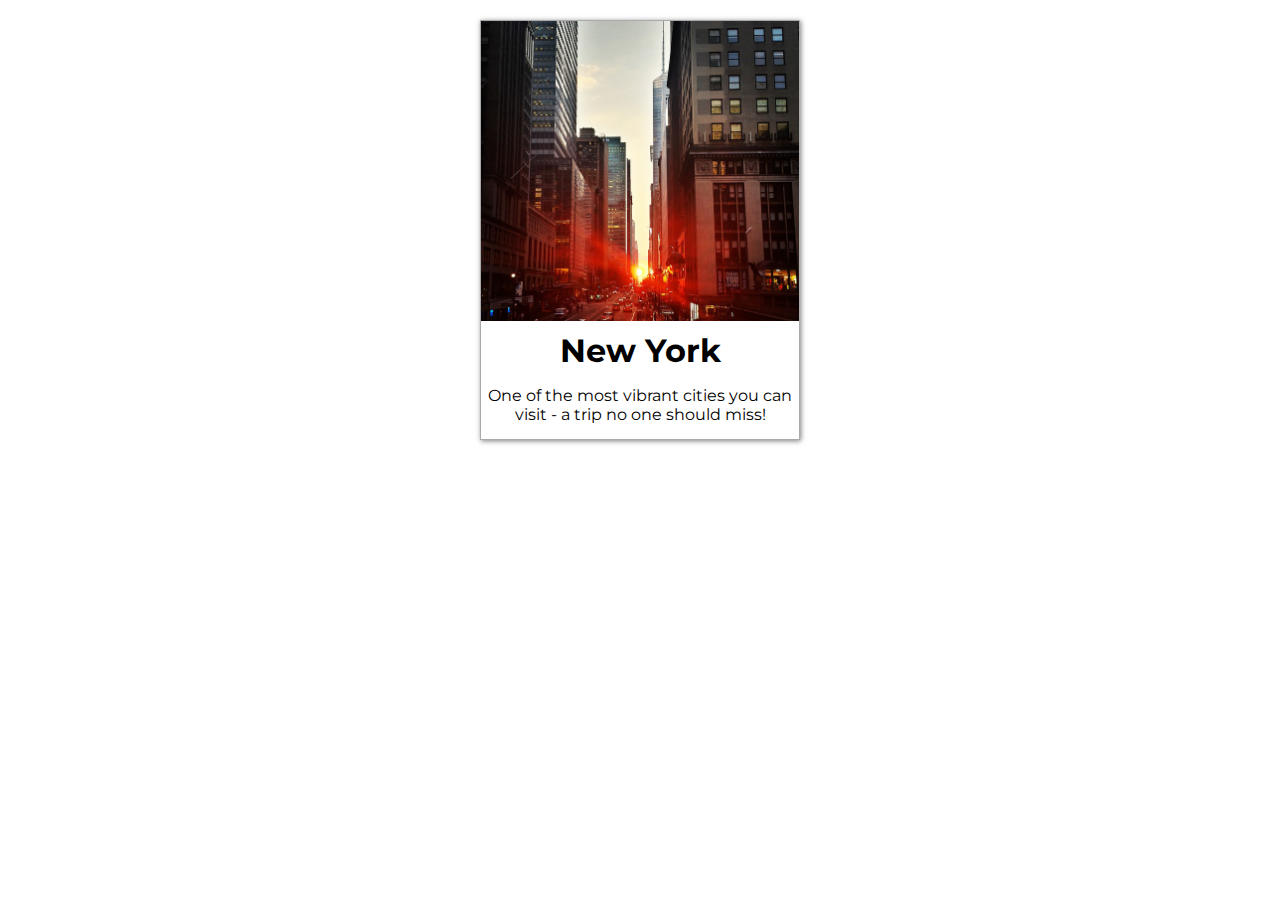
<file: index.html>
<!DOCTYPE html>
<html lang="en">

<head>
    <meta charset="UTF-8">
    <meta name="viewport" content="width=device-width, initial-scale=1.0">
    <meta http-equiv="X-UA-Compatible" content="ie=edge">
    <title>CSS Course</title>
    <link href="https://fonts.googleapis.com/css?family=Montserrat" rel="stylesheet">
    <link rel="stylesheet" href="main.css">
</head>

<body>
    <div class="destination">
        <div class="thumbnail">
            <img src="new-york.jpg" alt="Sunset in New York">
        </div>
        <div class="content">
            <h1>New York</h1>
            <p>One of the most vibrant cities you can visit - a trip no one should miss!</p>
        </div>
    </div>
</body>

</html>
</file>
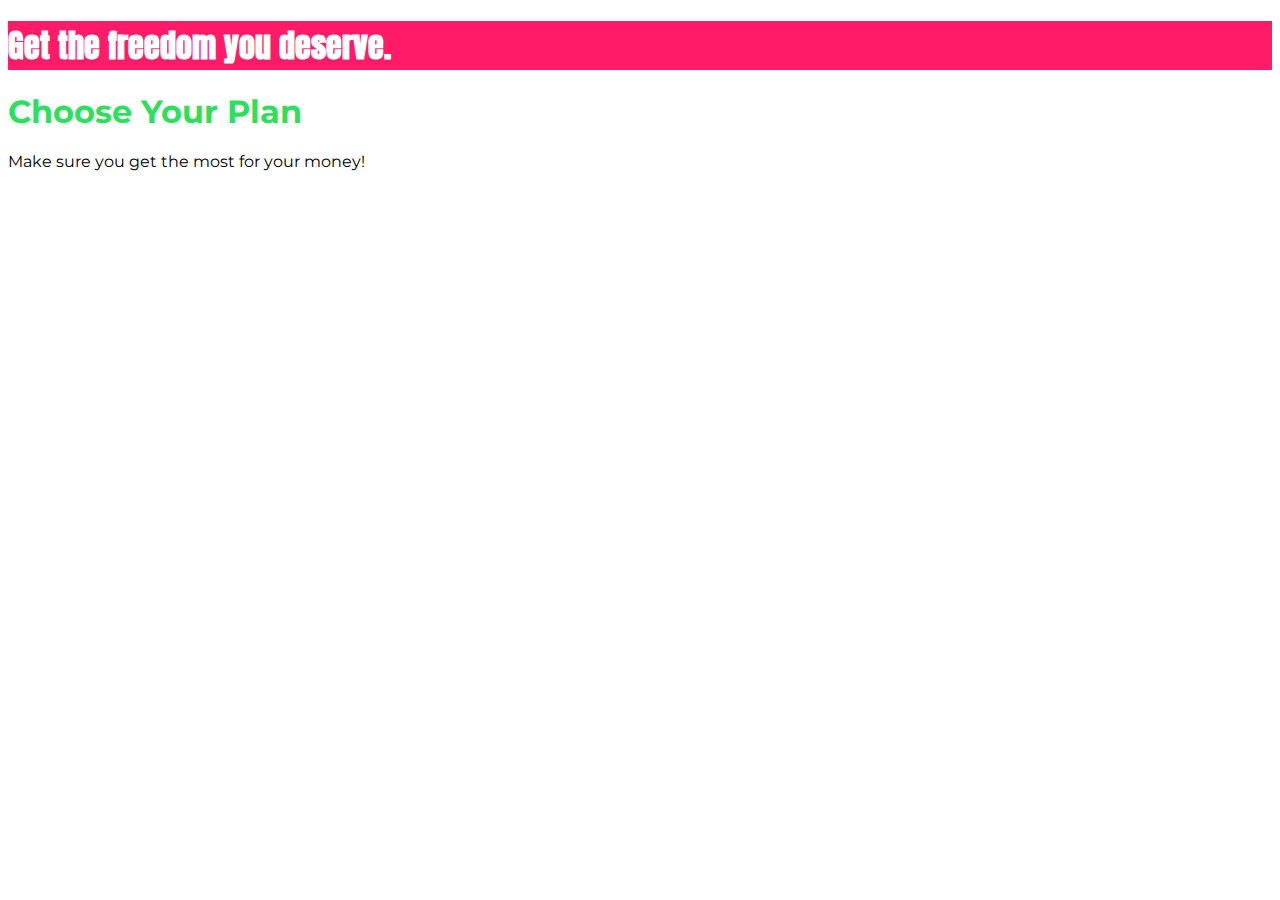
<file: 02-basics-css/index.html>
<!DOCTYPE html>
<html lang="en">

<head>
    <meta charset="UTF-8">
    <meta http-equiv="X-UA-Compatible" content="ie=edge">
    <title>uHost</title>
    <link rel="shortcut icon" href="favicon.png">


    <!-- <link rel="preconnect" href="https://fonts.googleapis.com">
    <link rel="preconnect" href="https://fonts.gstatic.com" crossorigin>
    <link href="https://fonts.googleapis.com/css2?family=Anton&display=swap" rel="stylesheet"> -->

    <link href="https://fonts.googleapis.com/css2?family=Montserrat:wght@400;700&display=swap" rel="stylesheet">
    <!-- <style>
        section {
            background: #ff1b68;
        }
    </style> -->
    <link rel="stylesheet" href="./main.css">
</head>

<body>
    <main>
        <section id="product-overview">
            <h1>Get the freedom you deserve.</h1>
        </section>
        <section id="plans">
            <h1 class="section-title">Choose Your Plan</h1>
            <p>Make sure you get the most for your money!</p>
        </section>
    </main>
</body>

</html>
</file>
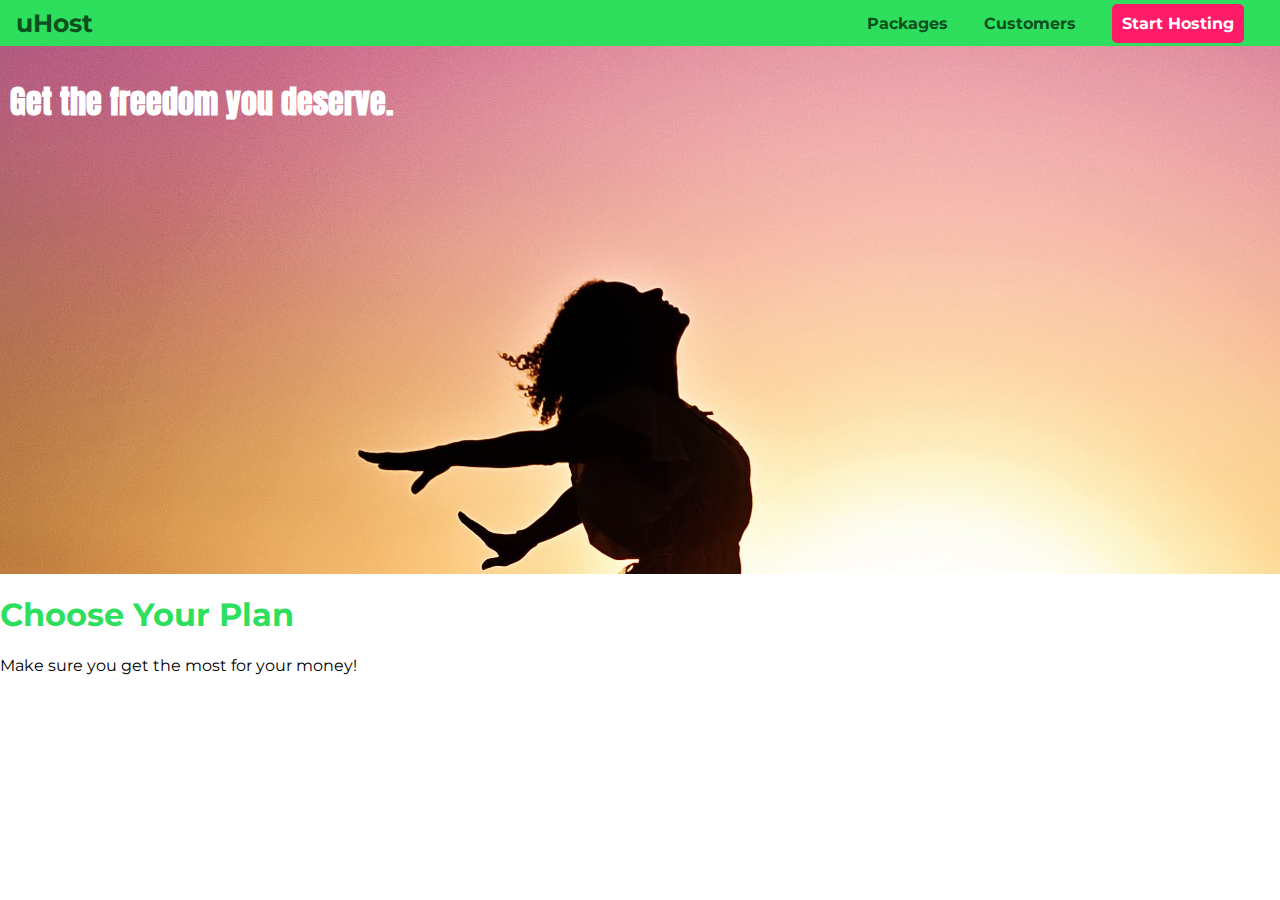
<file: 03-deep-dive-css/index.html>
<!DOCTYPE html>
<html lang="en">

<head>
    <meta charset="UTF-8">
    <meta http-equiv="X-UA-Compatible" content="ie=edge">
    <title>uHost</title>
    <link rel="shortcut icon" href="favicon.png">


    <!-- <link rel="preconnect" href="https://fonts.googleapis.com">
    <link rel="preconnect" href="https://fonts.gstatic.com" crossorigin>
    <link href="https://fonts.googleapis.com/css2?family=Anton&display=swap" rel="stylesheet"> -->

    <link href="https://fonts.googleapis.com/css2?family=Montserrat:wght@400;700&display=swap" rel="stylesheet">
    <!-- <style>
        section {
            background: #ff1b68;
        }
    </style> -->
    <link rel="stylesheet" href="./main.css">
</head>

<body>
    <header class="main-header">
        <div>
            <a href="index.html" class="main-header-brand">
                uHost
            </a>
        </div>
        <nav class="main-nav">
            <ul class="main-nav-items">
                <li class="main-nav-item">
                    <a href="packages/index.html">Packages</a>
                </li>
                <li class="main-nav-item">
                    <a href="customers/index.html">Customers</a>
                </li>
                <li class="main-nav-item main-nav-item-cta">
                    <a href="start-hosting/index.html">Start Hosting</a>
                </li>
            </ul>
        </nav>
    </header>
    <main>
        <section id="product-overview">
            <h1>Get the freedom you deserve.</h1>
        </section>
        <section id="plans">
            <h1 class="section-title">Choose Your Plan</h1>
            <p>Make sure you get the most for your money!</p>
        </section>
    </main>
</body>

</html>
</file>
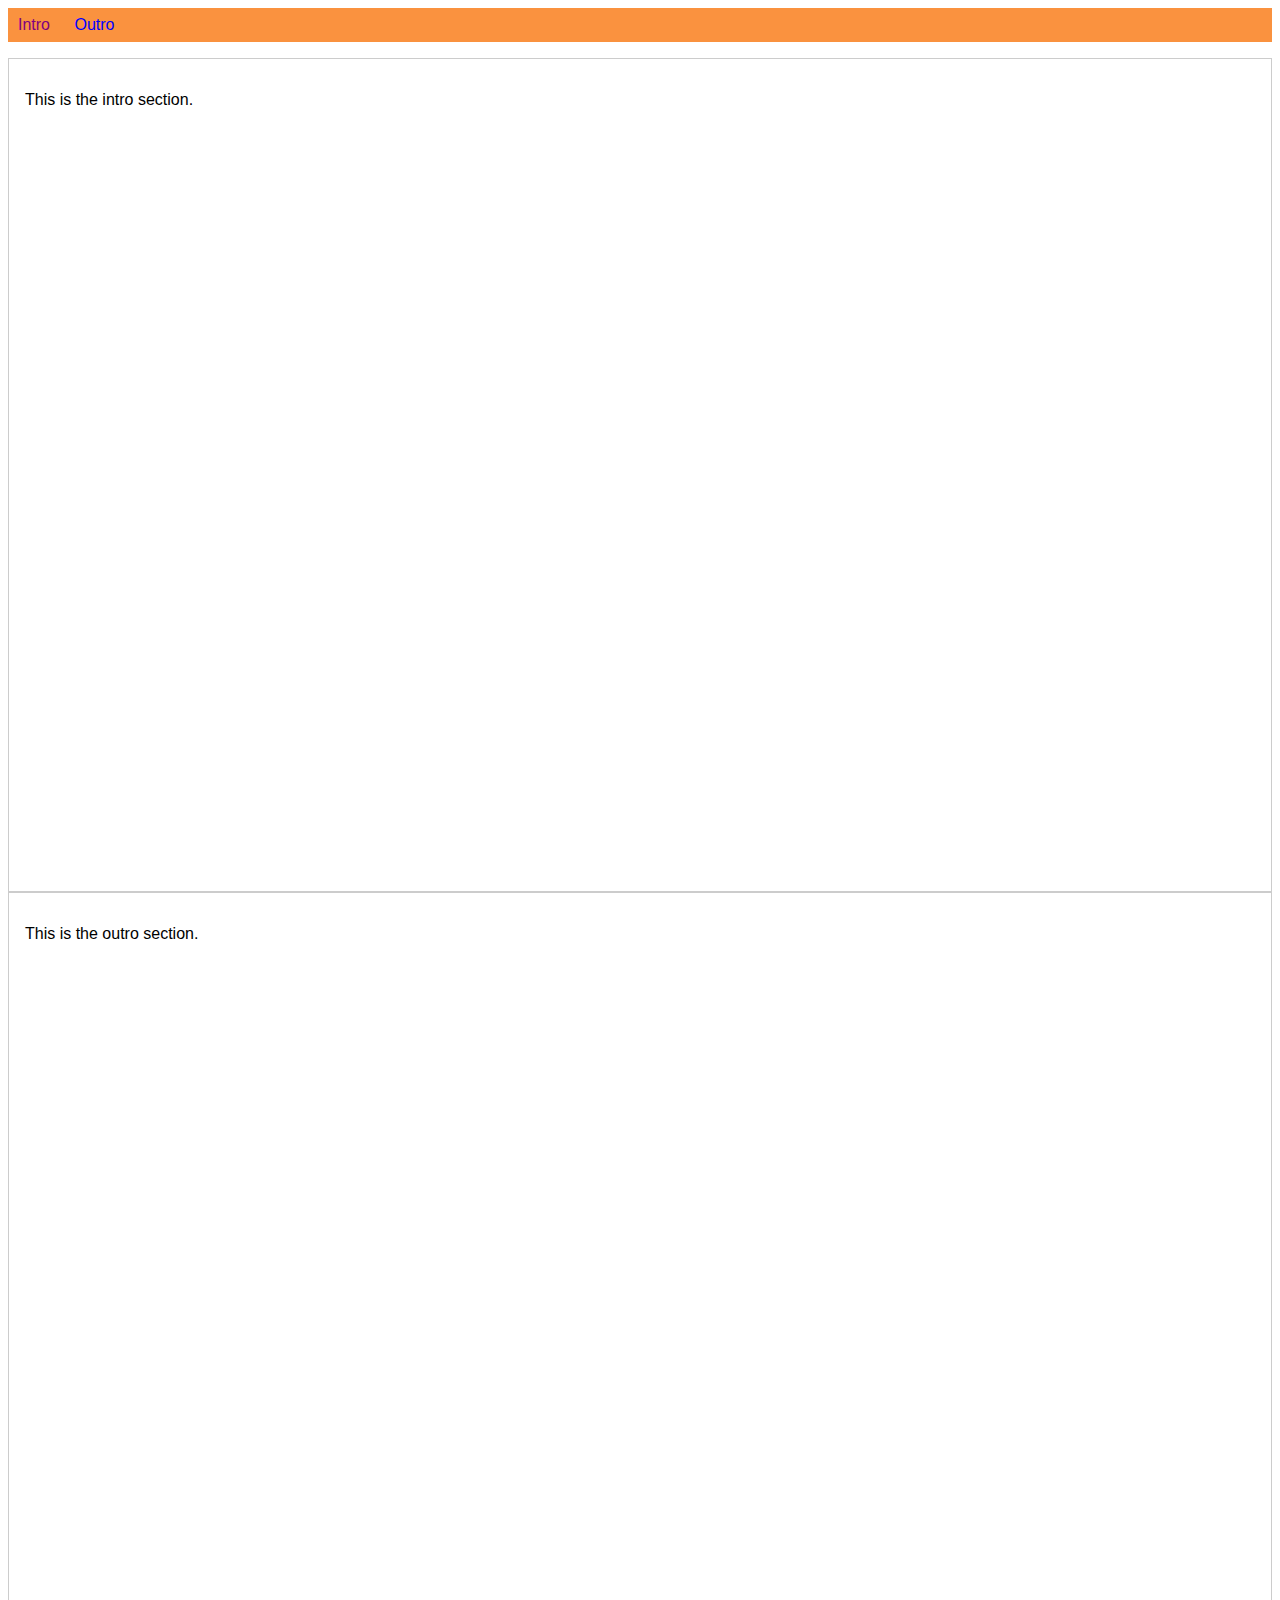
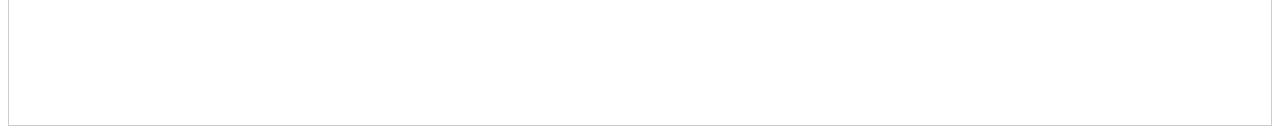
<file: 04-more-on-selectors/index.html>
<!DOCTYPE html>
<html lang="en">

<head>
    <meta charset="UTF-8">
    <meta name="viewport" content="width=device-width, initial-scale=1.0">
    <meta http-equiv="X-UA-Compatible" content="ie=edge">
    <title>CSS Course</title>
    <link rel="stylesheet" href="main.css">
</head>

<body>
    <nav>
        <a href="#intro" class="active">Intro</a>
        <a href="#outro">Outro</a>
    </nav>
    <section id="intro" class="main-section highlighted">
        <p>This is the intro section.</p>
    </section>
    <section id="outro" class="main-section">
        <p>This is the outro section.</p>
    </section>
</body>

</html>
</file>
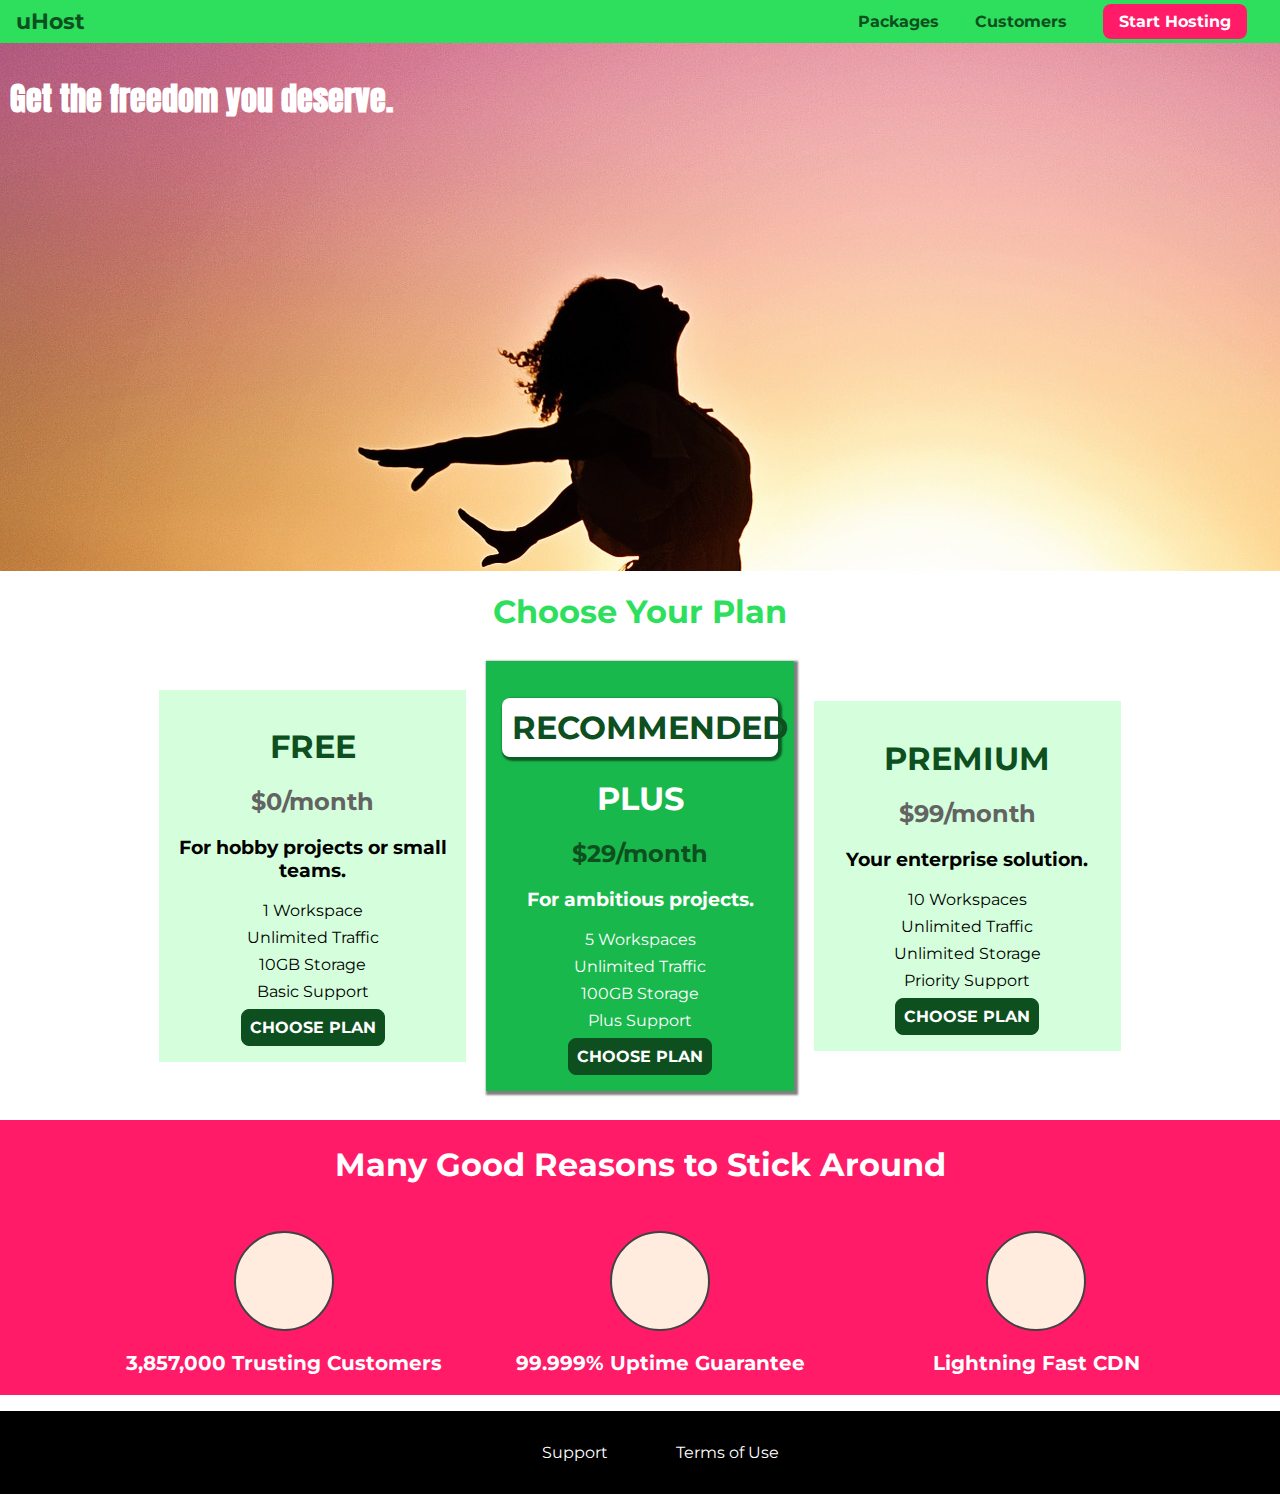
<file: 05-practicing-the-basics/index.html>
<!DOCTYPE html>
<html lang="en">

<head>
    <meta charset="UTF-8">
    <meta http-equiv="X-UA-Compatible" content="ie=edge">
    <title>uHost</title>
    <link rel="shortcut icon" href="favicon.png">
    <link href="https://fonts.googleapis.com/css?family=Anton" rel="stylesheet">
    <link href="https://fonts.googleapis.com/css?family=Montserrat:400,700" rel="stylesheet">
    <link rel="stylesheet" href="shared.css">
    <link rel="stylesheet" href="main.css">
</head>

<body>
    <header class="main-header">
        <div>
            <a href="index.html" class="main-header__brand">
                uHost
            </a>
        </div>
        <nav class="main-nav">
            <ul class="main-nav__items">
                <li class="main-nav__item">
                    <a href="packages/index.html">Packages</a>
                </li>
                <li class="main-nav__item">
                    <a href="customers/index.html">Customers</a>
                </li>
                <li class="main-nav__item main-nav__item--cta">
                    <a href="start-hosting/index.html">Start Hosting</a>
                </li>
            </ul>
        </nav>
    </header>
    <main>
        <section id="product-overview">
            <h1>Get the freedom you deserve.</h1>
        </section>
        <section id="plans">
            <h1 class="section-title">Choose Your Plan</h1>
            <div class="plans-list">
                <article class="plan">
                    <h1 class="plan__title">FREE</h1>
                    <h2 class="plan__price">$0/month</h2>
                    <h3>For hobby projects or small teams.</h3>
                    <ul class="plan__features">
                        <li class="plan__feature">1 Workspace</li>
                        <li class="plan__feature">Unlimited Traffic</li>
                        <li class="plan__feature">10GB Storage</li>
                        <li class="plan__feature">Basic Support</li>
                    </ul>
                    <div>
                        <button class="button">CHOOSE PLAN</button>
                    </div>
                </article>
                <article class="plan plan--highlighted">
                    <h1 class="plan__annotation">RECOMMENDED</h1>
                    <h1 class="plan__title">PLUS</h1>
                    <h2 class="plan__price">$29/month</h2>
                    <h3>For ambitious projects.</h3>
                    <ul class="plan__features">
                        <li class="plan__feature">5 Workspaces</li>
                        <li class="plan__feature">Unlimited Traffic</li>
                        <li class="plan__feature">100GB Storage</li>
                        <li class="plan__feature">Plus Support</li>
                    </ul>
                    <div>
                        <button class="button">CHOOSE PLAN</button>
                    </div>
                </article>
                <article class="plan">
                    <h1 class="plan__title">PREMIUM</h1>
                    <h2 class="plan__price">$99/month</h2>
                    <h3>Your enterprise solution.</h3>
                    <ul class="plan__features">
                        <li class="plan__feature">10 Workspaces</li>
                        <li class="plan__feature">Unlimited Traffic</li>
                        <li class="plan__feature">Unlimited Storage</li>
                        <li class="plan__feature">Priority Support</li>
                    </ul>
                    <div>
                        <button class="button">CHOOSE PLAN</button>
                    </div>
                </article>
            </div>
        </section>
        <section class="key-features">
            <h1 class="key-features-title">Many Good Reasons to Stick Around</h1>
            <ul class="key-features-items">
                <li class="key-features-item">
                    <div class="key-features__image">

                    </div>
                    <p class="key-feature__description">3,857,000 Trusting Customers</p>
                </li>
                <li class="key-features-item">
                    <div class="key-features__image">

                    </div>
                    <p class="key-feature__description">99.999% Uptime Guarantee</p>
                </li>
                <li class="key-features-item">
                    <div class="key-features__image">

                    </div>
                    <p class="key-feature__description">Lightning Fast CDN</p>
                </li>
            </ul>
        </section>
    </main>
    <footer class="main-footer">
        <nav>
            <ul class="main-footer__links">
                <li class="main-footer__link">
                    <a href="#">Support</a>
                </li>
                <li class="main-footer__link">
                    <a href="#">Terms of Use</a>
                </li>
            </ul>
        </nav>
    </footer>
</body>

</html>
</file>
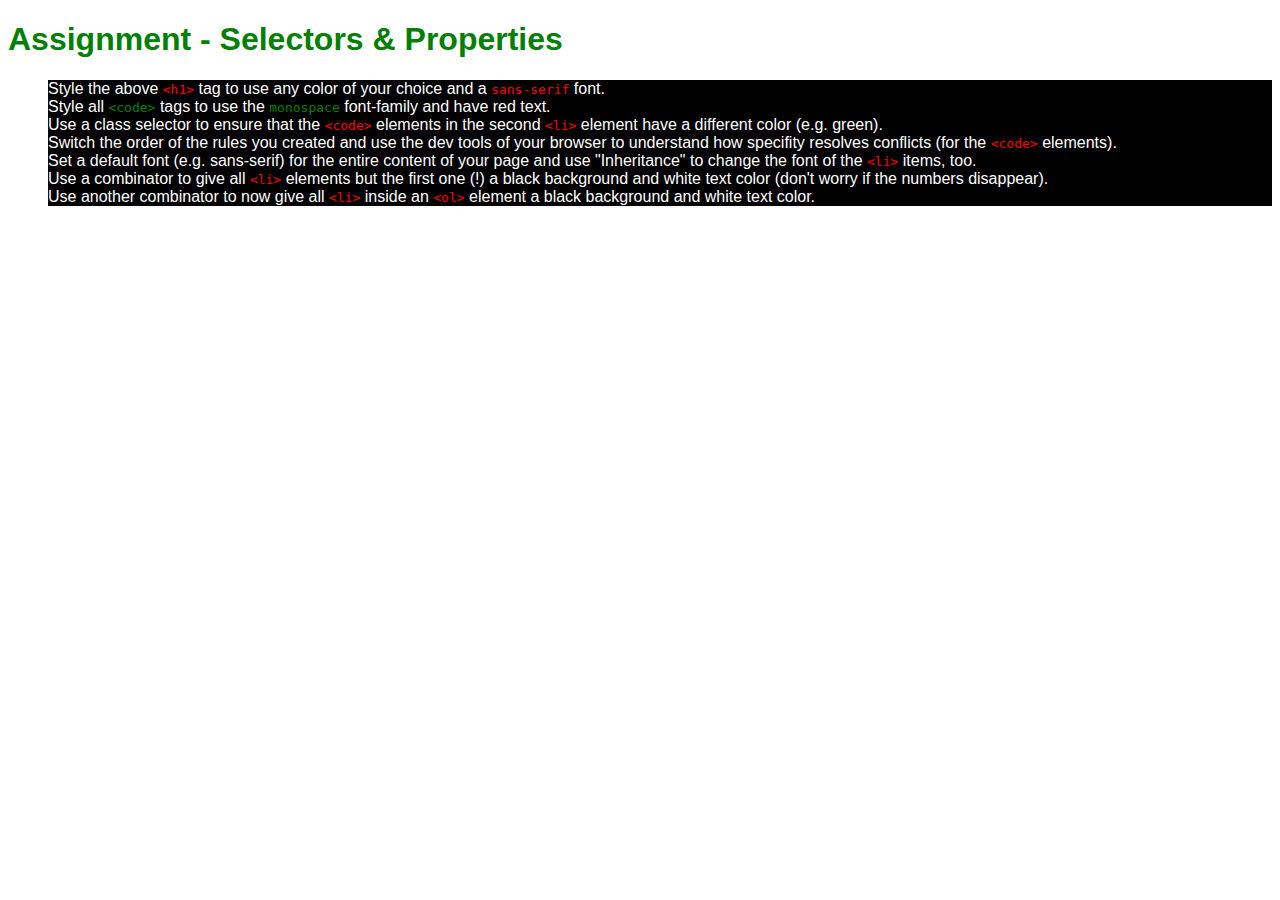
<file: 02-basics-css/assignment/index.html>
<!DOCTYPE html>
<html lang="en">

<head>
    <meta charset="UTF-8">
    <meta name="viewport" content="width=device-width, initial-scale=1.0">
    <meta http-equiv="X-UA-Compatible" content="ie=edge">
    <title>CSS Course</title>
    <link rel="stylesheet" href="main.css">
</head>

<body>
    <h1 id="assignment-instructions">Assignment - Selectors &amp; Properties</h1>
    <ol>
        <li>Style the above <code>&lt;h1&gt;</code> tag to use any color of your choice and a <code>sans-serif</code>
            font.</li>
        <li class="second-li">Style all <code>&lt;code&gt;</code> tags to use the <code>monospace</code> font-family and
            have red text.</li>
        <li>Use a class selector to ensure that the <code>&lt;code&gt;</code> elements in the second
            <code>&lt;li&gt;</code> element have a different color (e.g. green).</li>
        <li>Switch the order of the rules you created and use the dev tools of your browser to understand how specifity
            resolves conflicts (for the <code>&lt;code&gt;</code> elements).</li>
        <li>Set a default font (e.g. sans-serif) for the entire content of your page and use "Inheritance" to change the
            font of the <code>&lt;li&gt;</code> items, too.</li>
        <li>Use a combinator to give all <code>&lt;li&gt;</code> elements but the first one (!) a black background and
            white text color (don't worry if the numbers disappear).</li>
        <li>Use another combinator to now give all <code>&lt;li&gt;</code> inside an <code>&lt;ol&gt;</code> element a
            black background and white text color.</li>
    </ol>
</body>

</html>
</file>
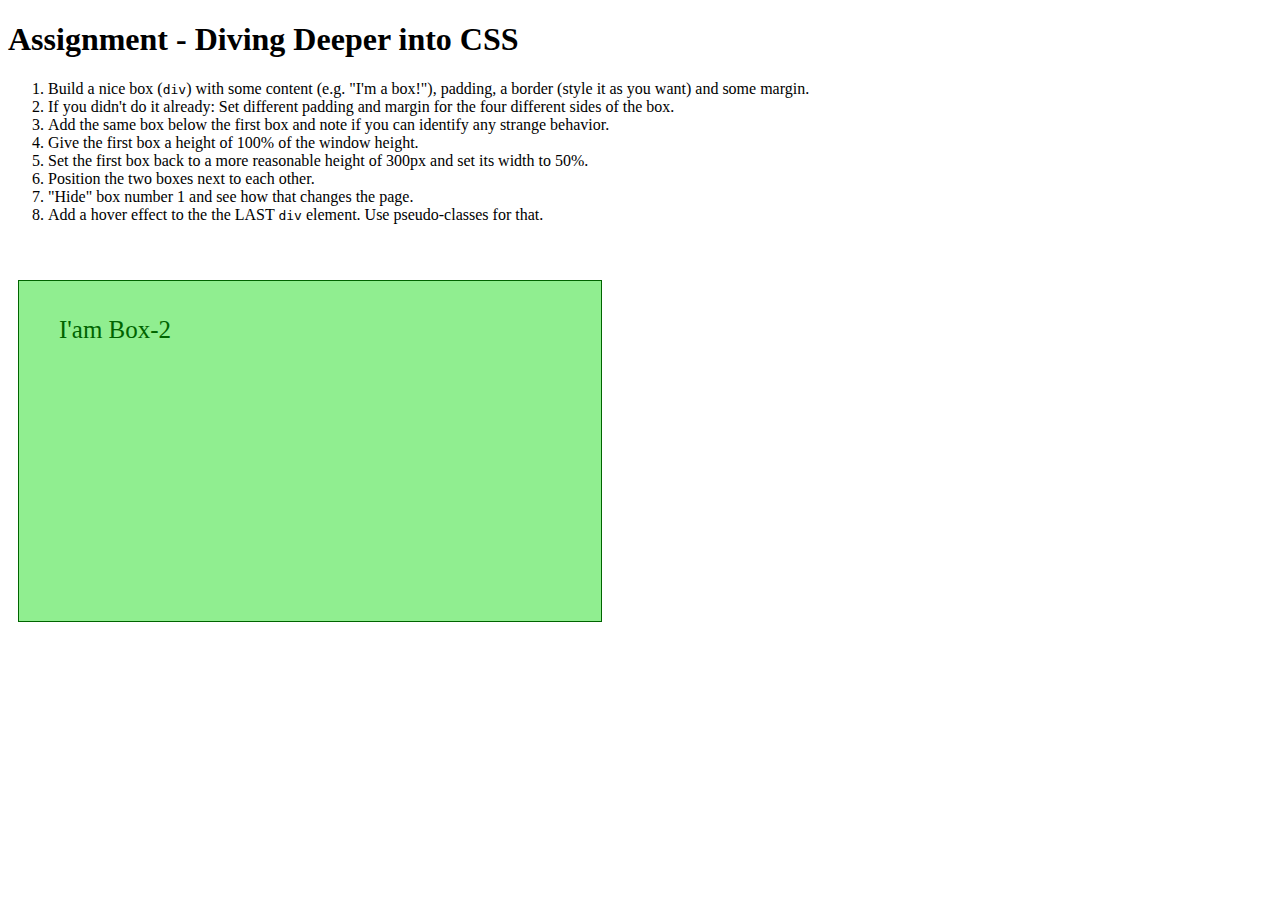
<file: 03-deep-dive-css/assignment/index.html>
<!DOCTYPE html>
<html lang="en">

<head>
    <meta charset="UTF-8">
    <meta name="viewport" content="width=device-width, initial-scale=1.0">
    <meta http-equiv="X-UA-Compatible" content="ie=edge">
    <title>CSS Course</title>
    <link rel="stylesheet" href="main.css">
</head>

<body>
    <h1>Assignment - Diving Deeper into CSS</h1>
    <ol>
        <li>Build a nice box (<code>div</code>) with some content (e.g. "I'm a box!"), padding, a border (style it as
            you want) and some margin.</li>
        <li>If you didn't do it already: Set different padding and margin for the four different sides of the box.</li>
        <li>Add the same box below the first box and note if you can identify any strange behavior.</li>
        <li>Give the first box a height of 100% of the window height.</li>
        <li>Set the first box back to a more reasonable height of 300px and set its width to 50%.</li>
        <li>Position the two boxes next to each other.</li>
        <li>"Hide" box number 1 and see how that changes the page.</li>
        <li>Add a hover effect to the the LAST <code>div</code> element. Use pseudo-classes for that.</li>
    </ol>
    <div class="box hideBox">
        <p> I'am Box-1</p>
    </div>
    <div class="box">
        <p> I'am Box-2</p>
    </div>
</body>

</html>
</file>
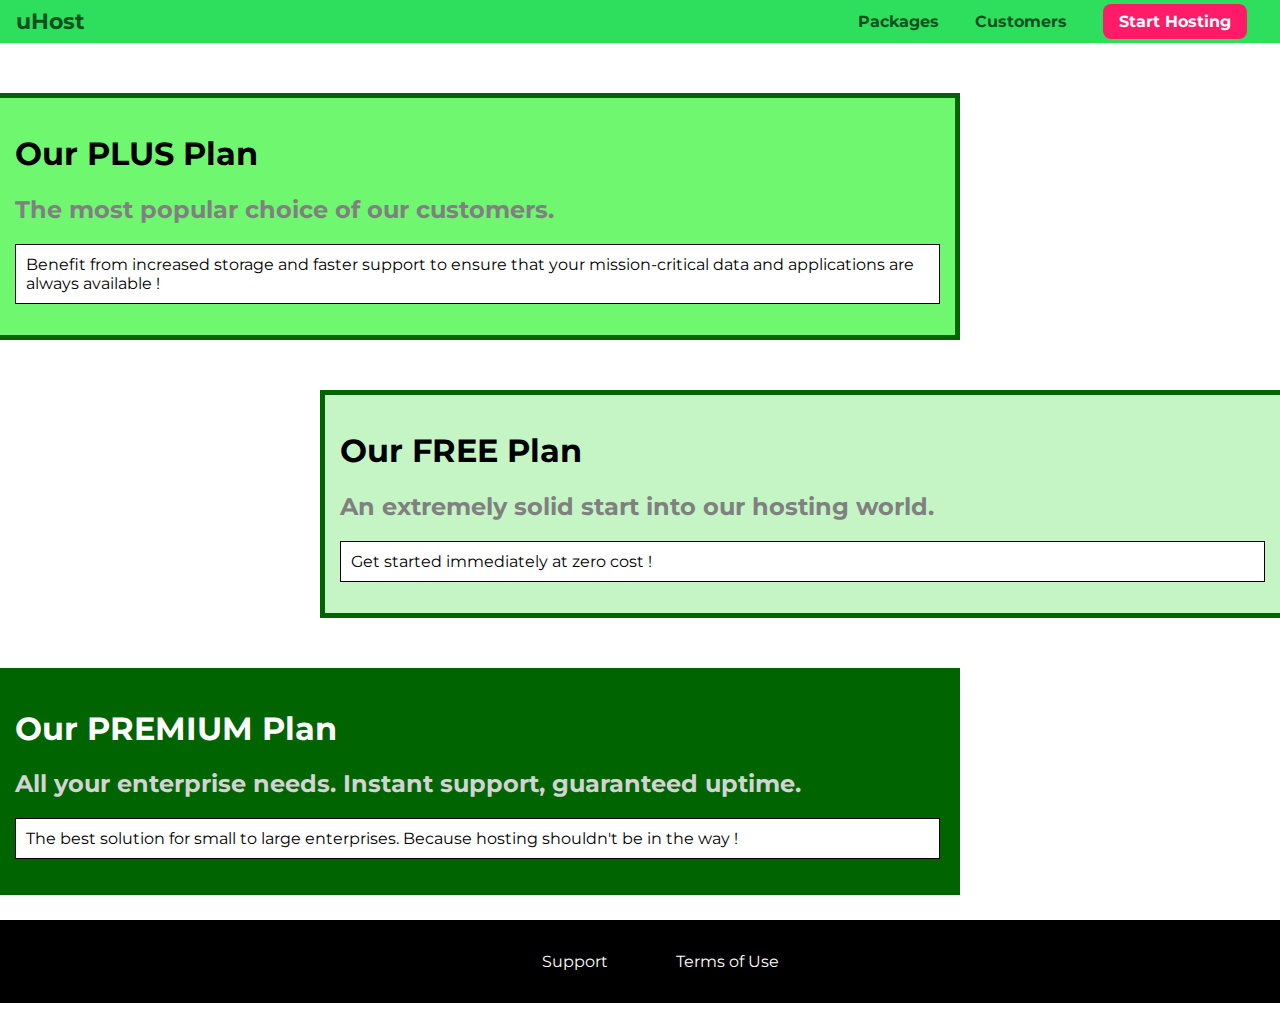
<file: 05-practicing-the-basics/packages/index.html>
<!DOCTYPE html>
<html lang="en">

<head>
    <meta charset="UTF-8">
    <meta http-equiv="X-UA-Compatible" content="ie=edge">
    <title>uHost</title>
    <link rel="shortcut icon" href="favicon.png">
    <link href="https://fonts.googleapis.com/css?family=Anton" rel="stylesheet">
    <link href="https://fonts.googleapis.com/css?family=Montserrat:400,700" rel="stylesheet">
    <link rel="stylesheet" href="../shared.css">
    <link rel="stylesheet" href="packages.css">
</head>

<body>
    <header class="main-header">
        <div><a href="../index.html" class="main-header__brand">uHost </a></div>
        <nav class="main-nav">
            <ul class="main-nav__items">
                <li class="main-nav__item"><a href="./index.html">Packages</a></li>
                <li class="main-nav__item"><a href="../customers/index.html">Customers</a></li>
                <li class="main-nav__item main-nav__item--cta"><a href="../start-hosting/index.html">Start
                        Hosting</a></li>
            </ul>
        </nav>
    </header>
    <main>
        <section class="package" id="plus"><a href="#">
                <h1 class="package-title">Our PLUS Plan</h1>
                <h2 class="package-subtitle">The most popular choice of our customers.</h2>
                <p class="package-description">Benefit from increased storage and faster support to ensure that your
                    mission-critical data and applications are always available !</p>
            </a>
        </section>
        <section class="package" id="free"><a href="#">
                <h1 class="package-title">Our FREE Plan</h1>
                <h2 class="package-subtitle">An extremely solid start into our hosting world.</h2>
                <p class="package-description">Get started immediately at zero cost !</p>
            </a>
        </section>
        <div class="clear-fix"></div>
        <section class="package" id="premium"><a href="#">
                <h1 class="package-title">Our PREMIUM Plan</h1>
                <h2 class="package-subtitle">All your enterprise needs. Instant support,
                    guaranteed uptime. </h2>
                <p class="package-description">The best solution for small to large enterprises. Because hosting
                    shouldn't
                    be in the way !</p>
            </a>
        </section>
    </main>
    <footer class="main-footer">
        <nav>
            <ul class="main-footer__links">
                <li class="main-footer__link"><a href="#">Support</a></li>
                <li class="main-footer__link"><a href="#">Terms of Use</a></li>
            </ul>
        </nav>
    </footer>
</body>

</html>
</file>
<file: main.css>
body {
  font-family: "Montserrat", sans-serif;
}

.destination {
  box-sizing: border-box;
  width: 320px;
  height: 420px;
  margin: 20px auto;
  border: 1px solid #aaa;
  box-shadow: 1px 1px 5px rgba(0, 0, 0, 0.5);
  cursor: pointer;
  transition: background-color 400ms ease-out;
}

.destination:hover,
.destination:active {
  background-color: #fa923f;
  color: white;
}

.thumbnail {
  width: 100%;
  height: 300px;
  overflow: hidden;
}

.thumbnail img {
  width: 100%;
}

.content {
  text-align: center;
}

.content h1 {
  margin: 10px 0;
}
</file>
<file: 02-basics-css/main.css>
/* @import url('https://fonts.googleapis.com/css2?family=Roboto:ital@1&display=swap'); */
@font-face {
  font-family: 'Anton';
  src: url(./Anton-Regular.ttf);
}

body {
  font-family: 'Montserrat', sans-serif;
}

#product-overview {
  background: #ff1b68;
}

.section-title {
  color: #2ddf5c;
}

#product-overview h1 {
  color: #ffffff;
  font-family: 'Anton', sans-serif;
}

/* h1 {font-family: sans-serif;
} */
</file>
<file: 03-deep-dive-css/main.css>
/* @import url('https://fonts.googleapis.com/css2?family=Roboto:ital@1&display=swap'); */
@font-face {
  font-family: 'Anton';
  src: url(./Anton-Regular.ttf);
}

* {
  box-sizing: border-box;
}

body {
  font-family: 'Montserrat', sans-serif;
  margin: 0;
}

#product-overview {
  background: url(./freedom.jpg);
  /* border-width: 5px;
  border-style: solid;
  border-color: black; */
  /* padding: 20px;
  border: 1px solid black;
  margin: 20px; */

  width: 100%;
  height: 528px;
  padding: 10px;
}

.section-title {
  color: #2ddf5c;
}

#product-overview h1 {
  color: #ffffff;
  font-family: 'Anton', sans-serif;
}

/* h1 {
  font-family: sans-serif;
} */

.main-header {
  width: 100%;
  background: #2ddf5c;
  padding: 8px 16px;
}

.main-header>div {
  display: inline-block;
  vertical-align: middle;
}

.main-header-brand {
  color: #0e4f1f;
  text-decoration: none;
  font-size: 25px;
  font-weight: bold;
}

.main-nav {
  display: inline-block;
  text-align: right;
  width: calc(100% - 85px);
  vertical-align: middle;
}

.main-nav-items {
  margin: 0;
  padding: 0;
  list-style: none;
}

.main-nav-item {
  display: inline-block;
}

.main-nav-item>a {
  color: #0e4f1f;
  text-decoration: none;
  margin: 0 16px;
  font-weight: bold;
  padding: 5px 0;
}

/* pseudo element example */
/* .main-nav-item>a::after {
  content: ' (link)';
  color: red;
} */

.main-nav-item>a:hover,
.main-nav-item>a:active {
  color: #ffffff;
  border-bottom: 5px solid white;
}

.main-nav-item-cta>a {
  color: white;
  background: #ff1b68;
  border-radius: 5px;
  padding: 10px;
}


.main-nav-item-cta>a:hover,
.main-nav-item-cta>a:active {
  color: #ff1b68;
  background: white;
  border: none;
}

/* pseudo class example */
/* 
p::first-letter {
  font-size: 25px;
  font-weight: 900;
  color: red;
} */
</file>
<file: 04-more-on-selectors/main.css>
body {
    font-family: sans-serif;
}

nav {
    margin-bottom: 16px;
    background: #fa923f;
    padding: 8px 0;
}

a {
    text-decoration: none;
    color: white;
    margin: 10px;
    color: blue;
}

a.active {
    color: #800080;
}

/* not pseudo class example  */
/* 
a:not(.active) {
    color: blue;
}
 */

.main-section {
    height: 800px;
    border: 1px solid #ccc !important;
    padding: 16px;
}

.highlighted {
    border: 2px solid #fa923f;
}
</file>
<file: 05-practicing-the-basics/shared.css>
* {
    box-sizing: border-box;
}

body {
    font-family: 'Montserrat', sans-serif;
    margin: 0;
}

.main-header {
    width: 100%;
    background: #2ddf5c;
    padding: 8px 16px;
}

.main-header>div {
    display: inline-block;
    vertical-align: middle;
}

.main-header__brand {
    color: #0e4f1f;
    text-decoration: none;
    font-weight: bold;
    font-size: 22px;
}

.main-nav {
    display: inline-block;
    text-align: right;
    width: calc(100% - 74px);
    vertical-align: middle;
}

.main-nav__items {
    margin: 0;
    padding: 0;
    list-style: none;
}

.main-nav__item {
    display: inline-block;
    margin: 0 16px;
}

.main-nav__item a {
    text-decoration: none;
    color: #0e4f1f;
    font-weight: bold;
    padding: 3px 0;
}

.main-nav__item a:hover,
.main-nav__item a:active {
    color: white;
    border-bottom: 5px solid white;
}

.main-nav__item--cta a {
    color: white;
    background: #ff1b68;
    padding: 8px 16px;
    border-radius: 8px;
}

.main-nav__item--cta a:hover,
.main-nav__item--cta a:active {
    color: #ff1b68;
    background: white;
    border: none;
}


.button {
    background: #0e4f1f;
    color: #ffffff;
    padding: 8px;
    font: inherit;
    font-weight: bold;
    border: 1px solid #0e4f1f;
    border-radius: 8px;
    cursor: pointer;
}

.button:hover,
.button:active {
    background: #ffffff;
    color: #0e4f1f;
}

.button:focus {
    outline: none;
}


.main-footer__links {
    list-style: none;
    background: #000000;
    text-align: center;
}

.main-footer__link {
    margin: 32px;
    display: inline-block;
}

.main-footer__link a {
    color: #ffffff;
    text-decoration: none;
}

.main-footer__link a:hover,
.main-footer__link a:active {
    color: #ccc;
}
</file>
<file: 05-practicing-the-basics/main.css>
#product-overview {
    background: url("freedom.jpg");
    width: 100%;
    height: 528px;
    padding: 10px;
}

.section-title {
    color: #2ddf5c;
    text-align: center;
}

.plans-list {
    margin: auto;
    width: 80%;
    text-align: center;
}

.plan {
    background: #d5ffdc;
    padding: 16px;
    margin: 8px;
    display: inline-block;
    width: 30%;
    text-align: center;
    vertical-align: middle;
}

.plan--highlighted {
    background: #19b84c;
    color: #ffffff;
    box-shadow: 2px 2px 2px 2px rgba(0, 0, 0, 0.5);
}

.plan__annotation {
    background: #ffffff;
    padding: 10px;
    color: #0e4f1f;
    box-shadow: 2px 2px 2px 2px rgba(0, 0, 0, 0.5);
    border-radius: 8px;
}

.plan__title {
    color: #0e4f1f;
}

.plan__price {
    color: rgb(99, 99, 99);
}

.plan--highlighted .plan__title {
    color: #ffffff;
}

.plan--highlighted .plan__price {
    color: #0e4f1f;
}

.plan__features {
    list-style: none;
    margin: 0;
    padding: 0;
}

.plan__feature {
    margin: 8px 0;
}

#product-overview h1 {
    color: white;
    font-family: 'Anton', sans-serif;
}

/* h1 {
    font-family: sans-serif;
} */



.key-features {
    background: #ff1b68;
    color: #ffffff;
}

.key-features-title {
    text-align: center;
    padding: 25px;
}

.key-features-items {
    text-align: center;
}

.key-features-item {
    display: inline-block;
    width: 30%;
    vertical-align: top;
}

.key-features__image {
    background: #ffecde;
    height: 100px;
    width: 100px;
    border-radius: 50%;
    border: 2px solid #424242;
    margin: auto;
}

.key-feature__description {
    font-weight: bold;
    text-align: center;
    font-size: 20px;
    color: #ffffff;
}
</file>
<file: 02-basics-css/assignment/main.css>
body {
    font-family: sans-serif;
}

#assignment-instructions {
    color: green;
    font-family: sans-serif;
}

.second-li code {
    color: green;
}

code {
    color: red;
    font-family: monospace sans-serif;
}



li+li {
    background: black;
    color: white;
}

ol li {
    background: black;
    color: white;
}
</file>
<file: 03-deep-dive-css/assignment/main.css>
.box {
    margin: 40px 30px 20px 10px;
    padding: 10px 20px 30px 40px;
    color: darkgreen;
    font-size: 25px;
    font-weight: 500;
    background: lightgreen;
    border: 1px solid darkgreen;
    height: 300px;
    width: calc(50% - 110px);
    display: inline-block;
}

.hideBox {
    display: none;
}

div:last-of-type:hover {
    background-color: pink;
}
</file>
<file: 05-practicing-the-basics/packages/packages.css>
main {
    padding-top: 25px;
}

.package {
    background: rgb(201, 252, 201);
    margin: 25px 0;

    border: 5px solid darkgreen;
    width: 75%;
    border-left: none;
}

.package:hover,
.package:active {
    box-shadow: 2px 2px 4px rgba(255, 69, 0, 0.5);
    /* border: 5px solid rgb(255, 69, 0) !important; */
    border: 5px solid rgb(255, 69, 0);
    border-left: none;
}

.package>a {
    color: black;
    text-decoration: none;
    display: block;
    padding: 15px;
}

.package-subtitle {
    color: gray;
}

.package-description {
    background: white;
    border: 1px solid black;
    padding: 10px;
}

#plus {
    background: rgb(112, 247, 112);
}

.clear-fix {
    clear: both;
}

#free {
    background: rgb(197, 245, 197);
    float: right;
    border-right: none;
    border-left: 5px solid darkgreen;
}

#free:hover,
#free:active {
    border-left-color: rgb(255, 69, 0);
    box-shadow: -2px 2px 4px rgba(255, 69, 0, 0.5);
}

#premium {
    background: darkgreen;
}

#premium .package-title {
    color: white;
}

#premium .package-subtitle {
    color: lightgray;
}
</file>
